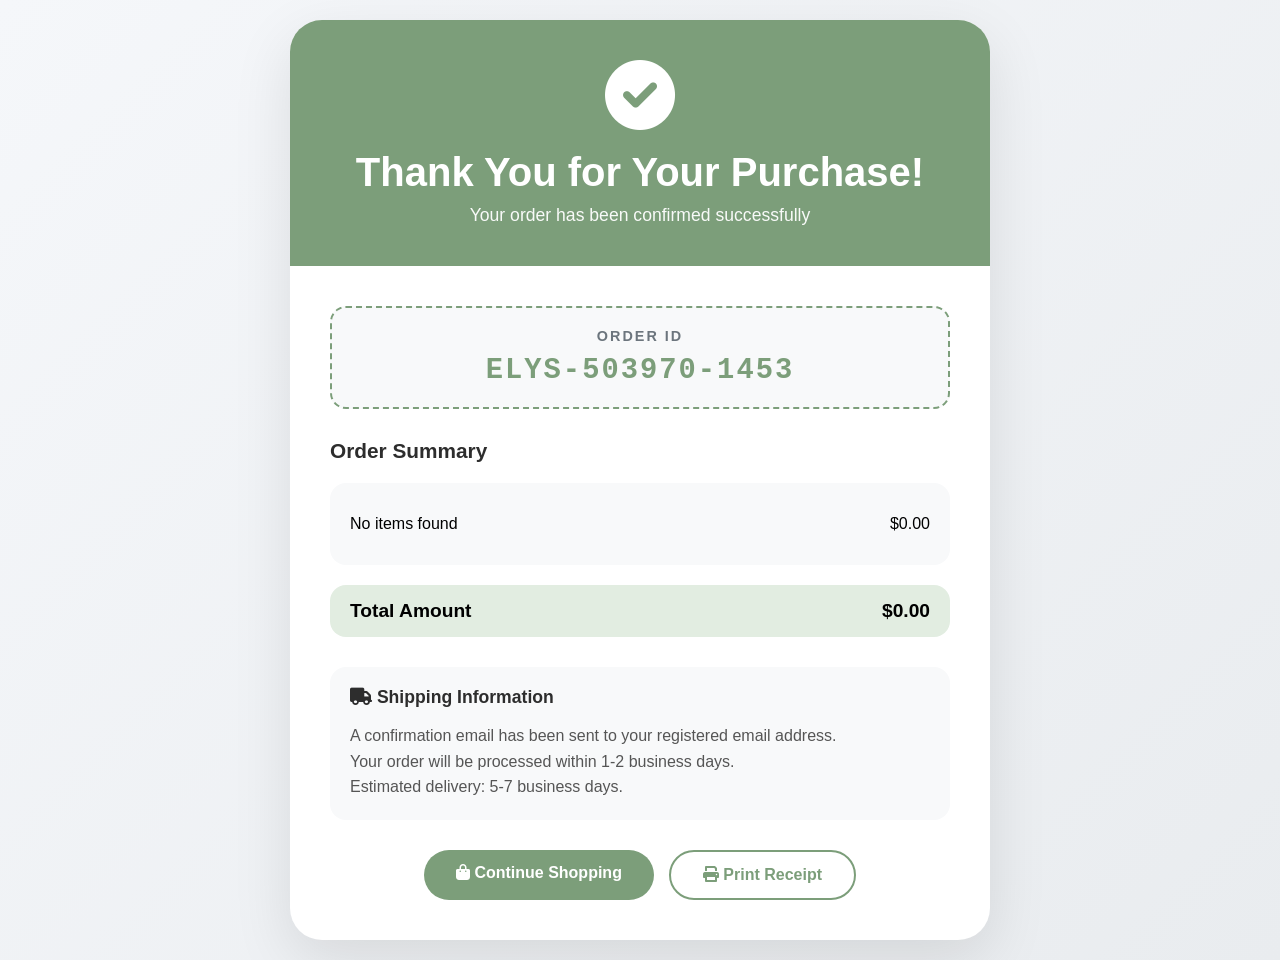
<file: thankyou.html>
<!DOCTYPE html>
<html lang="en">
<head>
    <meta charset="UTF-8">
    <meta name="viewport" content="width=device-width, initial-scale=1.0">
    <title>Thank You | Elysian Threads</title>
    <link rel="stylesheet" href="https://cdnjs.cloudflare.com/ajax/libs/font-awesome/6.0.0-beta3/css/all.min.css">
    <style>
        * {
            margin: 0;
            padding: 0;
            box-sizing: border-box;
            font-family: 'Inter', -apple-system, BlinkMacSystemFont, 'Segoe UI', sans-serif;
        }

        body {
            background: linear-gradient(135deg, #f5f7fa 0%, #e9ecef 100%);
            min-height: 100vh;
            display: flex;
            align-items: center;
            justify-content: center;
            padding: 20px;
        }

        .thankyou-container {
            max-width: 700px;
            width: 100%;
            background: white;
            border-radius: 32px;
            box-shadow: 0 20px 60px rgba(0,0,0,0.1);
            overflow: hidden;
            animation: slideUp 0.5s ease;
        }

        @keyframes slideUp {
            from {
                opacity: 0;
                transform: translateY(30px);
            }
            to {
                opacity: 1;
                transform: translateY(0);
            }
        }

        .thankyou-header {
            background: #7c9e7a;
            color: white;
            padding: 40px;
            text-align: center;
        }

        .thankyou-header i {
            font-size: 70px;
            margin-bottom: 20px;
            animation: bounce 0.6s ease;
        }

        @keyframes bounce {
            0%, 100% { transform: scale(1); }
            50% { transform: scale(1.2); }
        }

        .thankyou-header h1 {
            font-size: 2.5rem;
            margin-bottom: 10px;
        }

        .thankyou-header p {
            font-size: 1.1rem;
            opacity: 0.95;
        }

        .order-details {
            padding: 40px;
        }

        .order-id-box {
            background: #f8f9fa;
            padding: 20px;
            border-radius: 16px;
            text-align: center;
            margin-bottom: 30px;
            border: 2px dashed #7c9e7a;
        }

        .order-id-box h3 {
            color: #6c757d;
            font-size: 0.9rem;
            text-transform: uppercase;
            letter-spacing: 2px;
            margin-bottom: 10px;
        }

        .order-id {
            font-size: 1.8rem;
            font-weight: 700;
            color: #7c9e7a;
            font-family: monospace;
            letter-spacing: 2px;
        }

        .order-summary {
            margin-bottom: 30px;
        }

        .order-summary h3 {
            margin-bottom: 20px;
            color: #2d2d2d;
            font-size: 1.3rem;
        }

        .summary-items {
            background: #f8f9fa;
            border-radius: 16px;
            padding: 20px;
            margin-bottom: 20px;
            max-height: 300px;
            overflow-y: auto;
        }

        .summary-item {
            display: flex;
            justify-content: space-between;
            padding: 12px 0;
            border-bottom: 1px solid #e0e0e0;
        }

        .summary-item:last-child {
            border-bottom: none;
        }

        .item-name {
            font-weight: 500;
        }

        .item-details {
            font-size: 0.85rem;
            color: #888;
            margin-top: 4px;
        }

        .item-price {
            color: #7c9e7a;
            font-weight: 600;
        }

        .summary-total {
            display: flex;
            justify-content: space-between;
            padding: 15px 20px;
            background: #e2ede1;
            border-radius: 16px;
            font-weight: 700;
            font-size: 1.2rem;
        }

        .shipping-info {
            background: #f8f9fa;
            border-radius: 16px;
            padding: 20px;
            margin-bottom: 30px;
        }

        .shipping-info h3 {
            margin-bottom: 15px;
            color: #2d2d2d;
            font-size: 1.1rem;
        }

        .shipping-info p {
            color: #555;
            line-height: 1.6;
        }

        .actions {
            display: flex;
            gap: 15px;
            justify-content: center;
            flex-wrap: wrap;
        }

        .btn-primary {
            background: #7c9e7a;
            color: white;
            padding: 14px 32px;
            border: none;
            border-radius: 40px;
            font-size: 1rem;
            font-weight: 600;
            cursor: pointer;
            text-decoration: none;
            display: inline-block;
            transition: all 0.3s;
        }

        .btn-primary:hover {
            background: #5e7c5c;
            transform: translateY(-2px);
            box-shadow: 0 5px 15px rgba(124,158,122,0.3);
        }

        .btn-secondary {
            background: white;
            color: #7c9e7a;
            padding: 14px 32px;
            border: 2px solid #7c9e7a;
            border-radius: 40px;
            font-size: 1rem;
            font-weight: 600;
            cursor: pointer;
            text-decoration: none;
            display: inline-block;
            transition: all 0.3s;
        }

        .btn-secondary:hover {
            background: #7c9e7a;
            color: white;
        }

        @media (max-width: 768px) {
            .thankyou-header h1 {
                font-size: 1.8rem;
            }
            .order-id {
                font-size: 1.2rem;
            }
            .actions {
                flex-direction: column;
            }
            .btn-primary, .btn-secondary {
                text-align: center;
            }
        }
    </style>
        <!-- Google Tag Manager -->
<script>(function(w,d,s,l,i){w[l]=w[l]||[];w[l].push({'gtm.start':
new Date().getTime(),event:'gtm.js'});var f=d.getElementsByTagName(s)[0],
j=d.createElement(s),dl=l!='dataLayer'?'&l='+l:'';j.async=true;j.src=
'https://www.googletagmanager.com/gtm.js?id='+i+dl;f.parentNode.insertBefore(j,f);
})(window,document,'script','dataLayer','GTM-NMN922RL');</script>
<!-- End Google Tag Manager -->
</head>
<body>

     <!-- Google Tag Manager (noscript) -->
<noscript><iframe src="https://www.googletagmanager.com/ns.html?id=GTM-NMN922RL"
height="0" width="0" style="display:none;visibility:hidden"></iframe></noscript>
<!-- End Google Tag Manager (noscript) -->
    <div class="thankyou-container">
        <div class="thankyou-header">
            <i class="fas fa-check-circle"></i>
            <h1>Thank You for Your Purchase!</h1>
            <p>Your order has been confirmed successfully</p>
        </div>
        
        <div class="order-details">
            <div class="order-id-box">
                <h3>Order ID</h3>
                <div class="order-id" id="orderId">Loading...</div>
            </div>
            
            <div class="order-summary">
                <h3>Order Summary</h3>
                <div class="summary-items" id="orderItems">
                    <p>Loading your order details...</p>
                </div>
                <div class="summary-total" id="orderTotal">
                    <span>Total Amount</span>
                    <span>$0.00</span>
                </div>
            </div>
            
            <div class="shipping-info">
                <h3><i class="fas fa-truck"></i> Shipping Information</h3>
                <p>A confirmation email has been sent to your registered email address.<br>
                Your order will be processed within 1-2 business days.<br>
                Estimated delivery: 5-7 business days.</p>
            </div>
            
            <div class="actions">
                <a href="index.html" class="btn-primary">
                    <i class="fas fa-shopping-bag"></i> Continue Shopping
                </a>
                <button class="btn-secondary" onclick="window.print()">
                    <i class="fas fa-print"></i> Print Receipt
                </button>
            </div>
        </div>
    </div>

    <script>
        // Generate random order ID
        function generateOrderId() {
            const prefix = 'ELYS';
            const timestamp = Date.now().toString().slice(-6);
            const random = Math.floor(Math.random() * 10000).toString().padStart(4, '0');
            return `${prefix}-${timestamp}-${random}`;
        }

        // Display order details
        function displayOrderDetails() {
            const cartData = sessionStorage.getItem('checkoutCart');
            const totalAmount = sessionStorage.getItem('checkoutTotal');
            
            // Generate and display order ID
            const orderId = generateOrderId();
            document.getElementById('orderId').textContent = orderId;
            
            if (cartData && cartData !== '[]') {
                const cart = JSON.parse(cartData);
                const itemsContainer = document.getElementById('orderItems');
                itemsContainer.innerHTML = '';
                
                let subtotal = 0;
                cart.forEach(item => {
                    const itemDiv = document.createElement('div');
                    itemDiv.className = 'summary-item';
                    itemDiv.innerHTML = `
                        <div>
                            <div class="item-name">${item.name}</div>
                            <div class="item-details">Size: ${item.size} | Quantity: ${item.qty}</div>
                        </div>
                        <div class="item-price">$${(item.price * item.qty).toFixed(2)}</div>
                    `;
                    itemsContainer.appendChild(itemDiv);
                    subtotal += item.price * item.qty;
                });
                
                document.getElementById('orderTotal').innerHTML = `
                    <span>Total Amount</span>
                    <span>$${subtotal.toFixed(2)}</span>
                `;
            } else {
                document.getElementById('orderItems').innerHTML = `
                    <div class="summary-item">
                        <span>No items found</span>
                        <span>$0.00</span>
                    </div>
                `;
            }
        }
        
        displayOrderDetails();
    </script>
</body>
</html>
</file>
